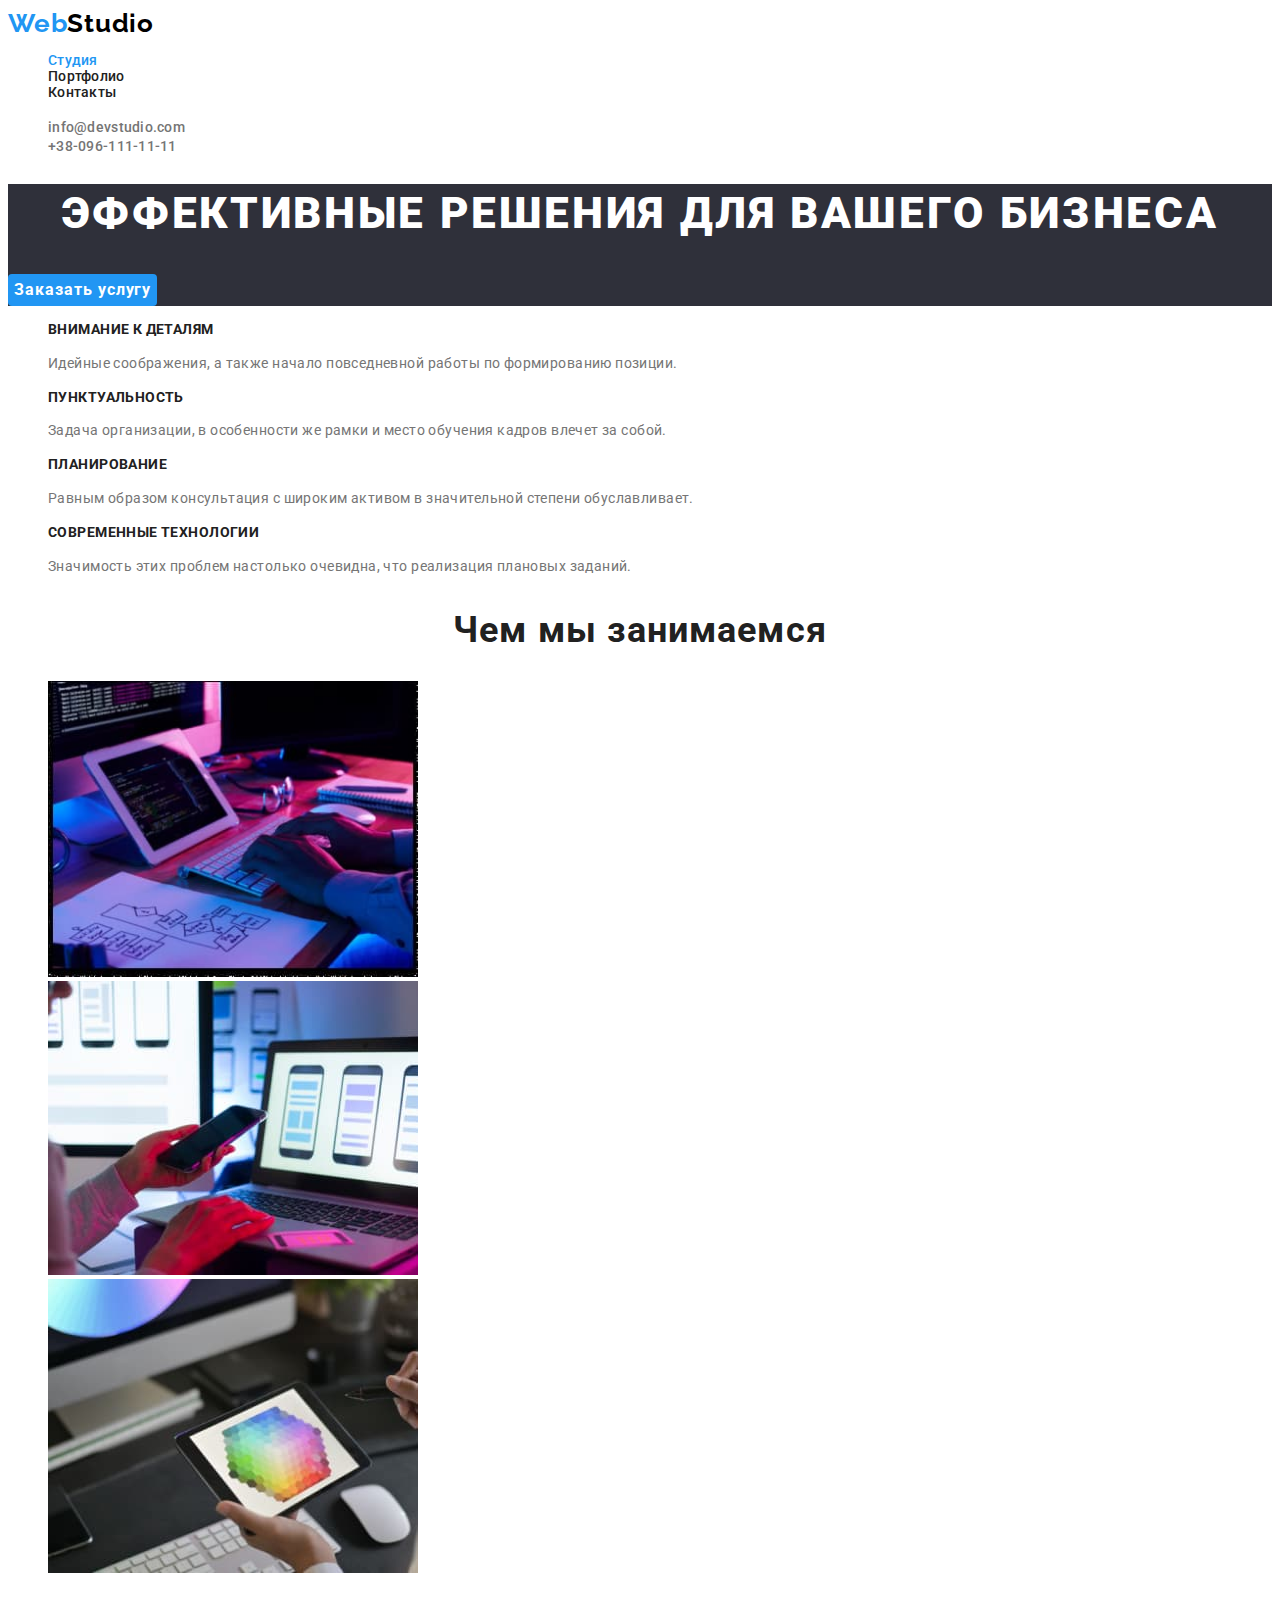
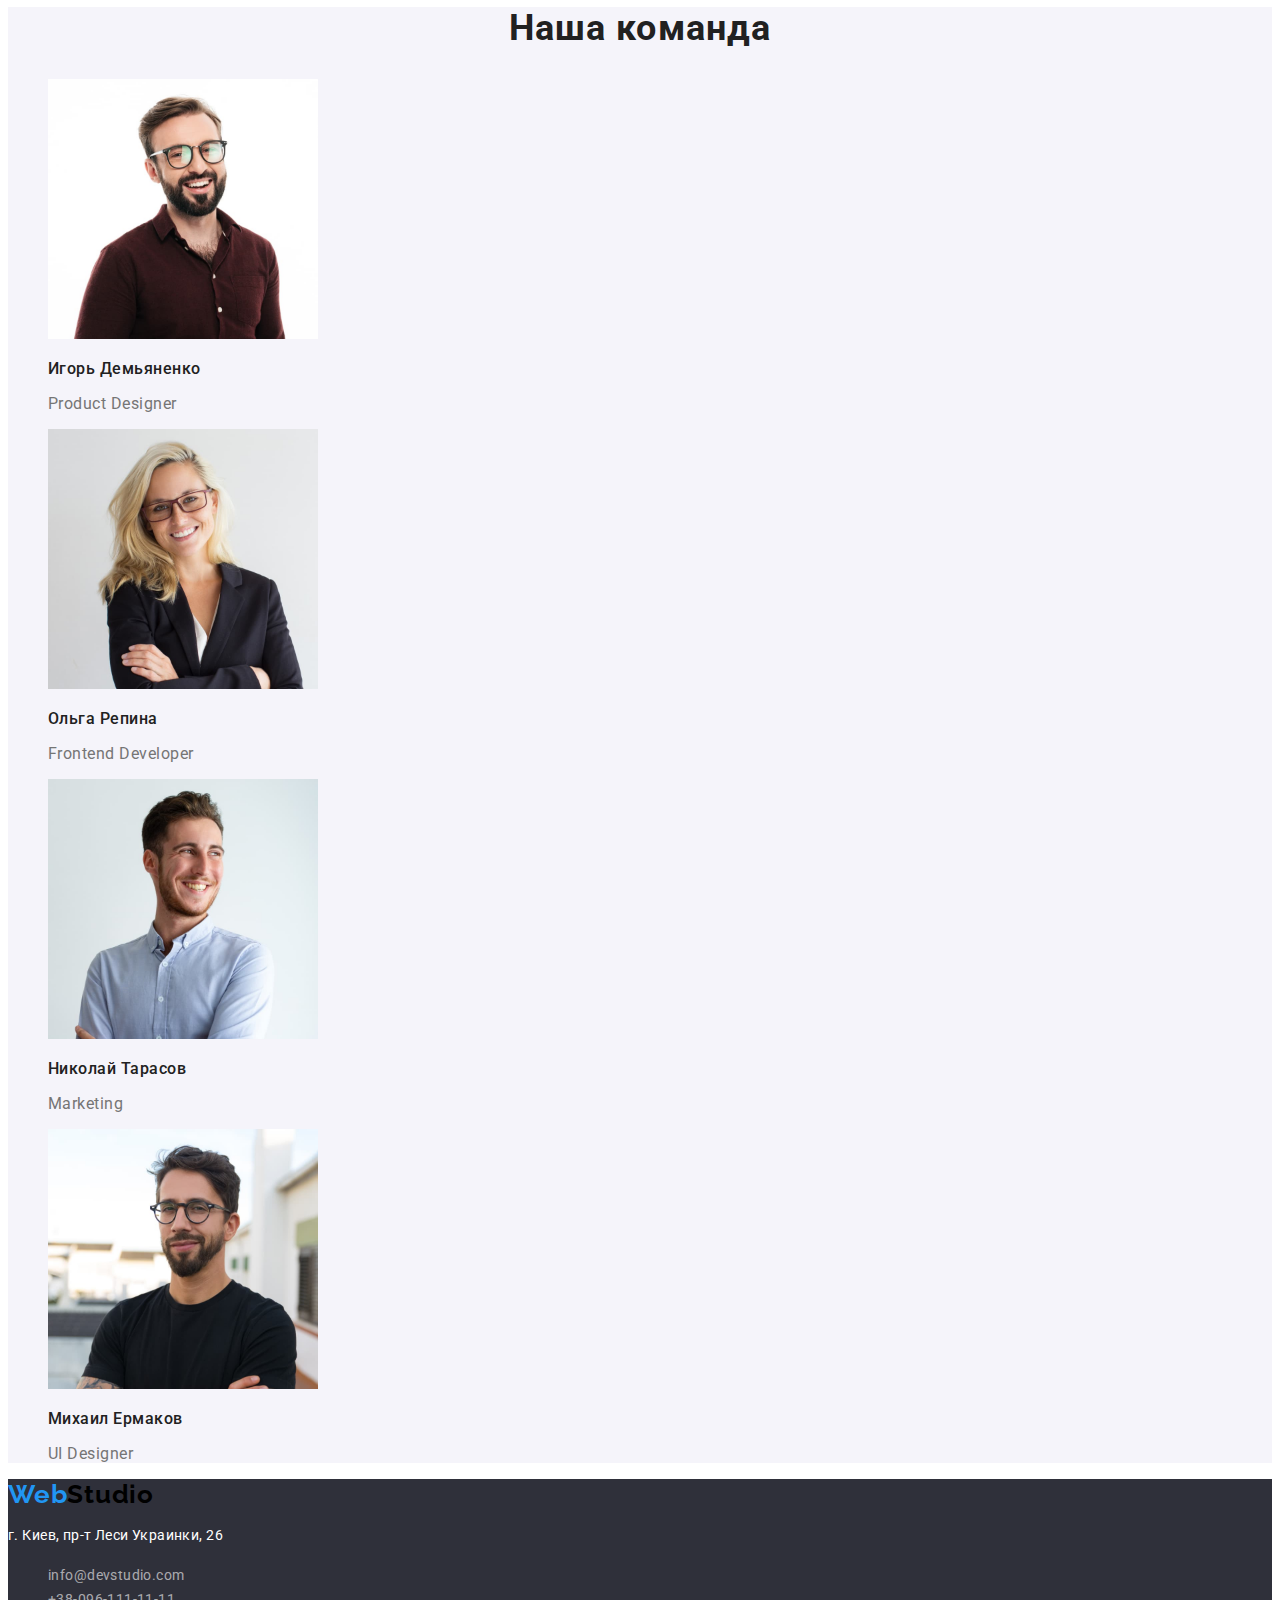
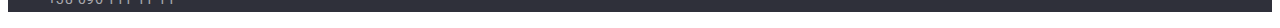
<file: index.html>
<!DOCTYPE html>
<html lang="ru">
  <head>
    <meta charset="UTF-8" />
    <meta http-equiv="X-UA-Compatible" content="IE=edge" />
    <meta name="viewport" content="width=device-width, initial-scale=1.0" />
    <title>WebStudio</title>
    <link rel="preconnect" href="https://fonts.googleapis.com" />
    <link rel="preconnect" href="https://fonts.gstatic.com" crossorigin />
    <link
      href="https://fonts.googleapis.com/css2?family=Raleway:wght@700&family=Roboto:wght@400;500;700;900&display=swap"
      rel="stylesheet"
    />
    <link rel="stylesheet" href="./css/styles.css" />
  </head>
  <body class="page">
    <header class="page-header">
      <!---------------------------------------- Меню навигации -->
      <nav>
        <a href="./index.html" class="logo"><span class="part-one">Web</span>Studio</a>

        <ul class="site-nav list">
          <li>
            <a href="./index.html" class="link current">Студия</a>
          </li>
          <li>
            <a href="./portfolio.html" class="link">Портфолио</a>
          </li>
          <li>
            <a href="" class="link">Контакты</a>
          </li>
        </ul>
      </nav>
      <!--------------------------------------------- Контакты -->
      <ul class="list">
        <li>
          <a href="mailto:info@devstudio.com " class="contact-nav">info@devstudio.com</a>
        </li>
        <li><a href="tel:+380961111111" class="contact-nav">+38-096-111-11-11</a></li>
      </ul>
    </header>
    <main>
      <!---------------------------------------- Шапка сайта -->
      <section class="hero">
        <h1 class="title">Эффективные решения для вашего бизнеса</h1>
        <button type="button" class="button">Заказать услугу</button>
      </section>
      <!-------------------------------------- <h2>Наши особенности</h2> -->
      <section class="section">
        <!-- ---------------------------------<h2>Наши особенности</h2> -->
        <ul class="feature-list list">
          <li>
            <h3 class="title">Внимание к деталям</h3>
            <p class="text">
              Идейные соображения, а также начало повседневной работы по формированию позиции.
            </p>
          </li>
          <li>
            <h3 class="title">Пунктуальность</h3>
            <p class="text">
              Задача организации, в особенности же рамки и место обучения кадров влечет за собой.
            </p>
          </li>
          <li>
            <h3 class="title">Планирование</h3>
            <p class="text">
              Равным образом консультация с широким активом в значительной степени обуславливает.
            </p>
          </li>
          <li>
            <h3 class="title">Современные технологии</h3>
            <p class="text">
              Значимость этих проблем настолько очевидна, что реализация плановых заданий.
            </p>
          </li>
        </ul>
      </section>
      <!------------------------------------------------- Чем мы занимаемся -->
      <section class="section-work">
        <h2 class="title">Чем мы занимаемся</h2>
        <ul class="list">
          <li>
            <img src="./images/imgman.jpg" alt="Мужчина программирует" width="370" />
          </li>
          <li>
            <img src="./images/imgsell.jpg" alt="Девушка держит телефон" width="370" />
          </li>
          <li>
            <img src="./images/imgphone.jpg" alt="Девушка держит планшет" width="370" />
          </li>
        </ul>
      </section>
      <!----------------------------------------------------Наша команда -->
      <section class="section-team">
        <h2 class="title">Наша команда</h2>
        <ul class="team-list list">
          <li>
            <img src="./images/productdesigner.jpg" alt="Мужчина" width="270" />
            <h3 class="name">Игорь Демьяненко</h3>
            <p class="profession">Product Designer</p>
          </li>
          <li>
            <img src="./images/frontenddevelope.jpg" alt="Женщина" width="270" />
            <h3 class="name">Ольга Репина</h3>
            <p class="profession">Frontend Developer</p>
          </li>
          <li>
            <img src="./images/marketing.jpg" alt="Мужчина" width="270" />
            <h3 class="name">Николай Тарасов</h3>
            <p class="profession">Marketing</p>
          </li>
          <li>
            <img src="./images/designer.jpg" alt="Мужчина" width="270" />
            <h3 class="name">Михаил Ермаков</h3>
            <p class="profession">UI Designer</p>
          </li>
        </ul>
      </section>
    </main>
    <!-------------------------------------------------- Подвал -->
    <footer class="footer">
      <a href="./index.html" class="logo"><span class="part-one">Web</span>Studio</a>
      <address>
        <p class="adres">г. Киев, пр-т Леси Украинки, 26</p>
        <ul class="list">
          <li>
            <a href="mailto:info@devstudio.com " class="contact-footer">info@devstudio.com</a>
          </li>
          <li><a href="tel:+380961111111" class="contact-footer">+38-096-111-11-11</a></li>
        </ul>
      </address>
    </footer>
  </body>
</html>
</file>
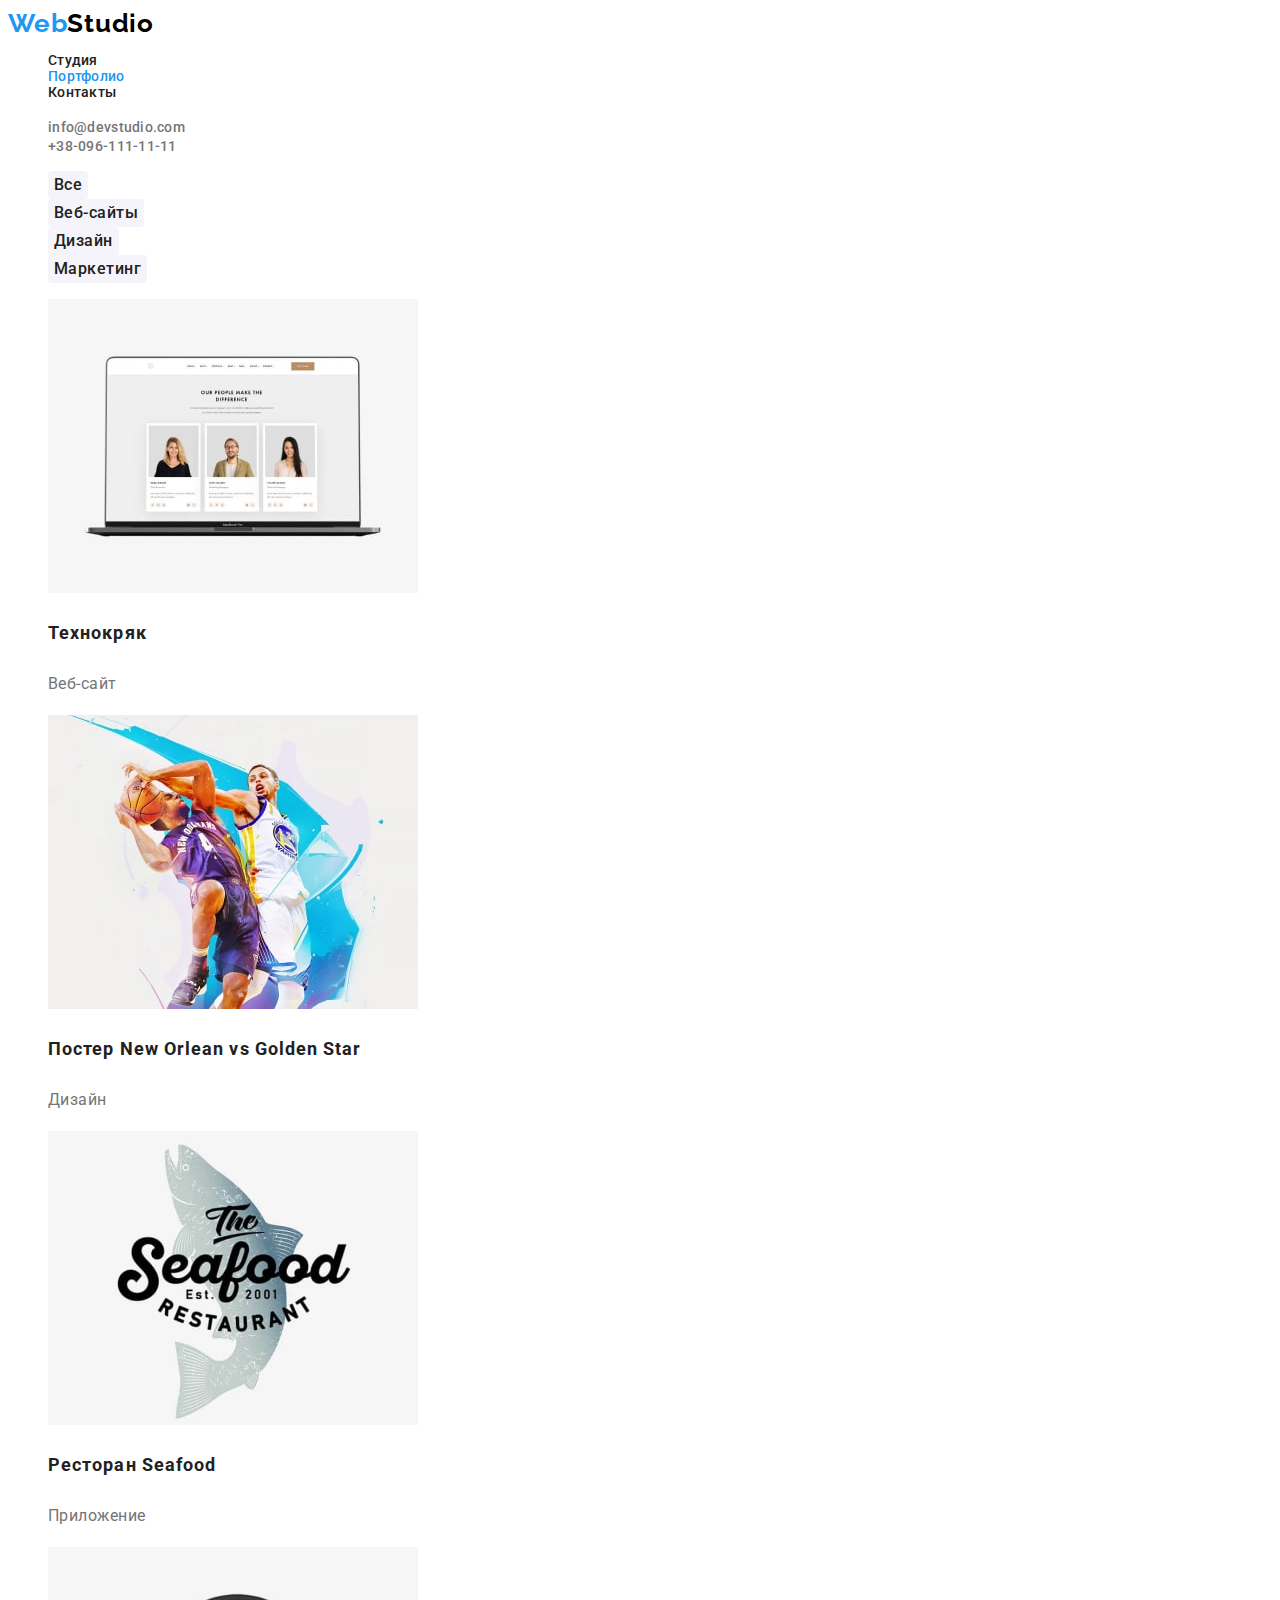
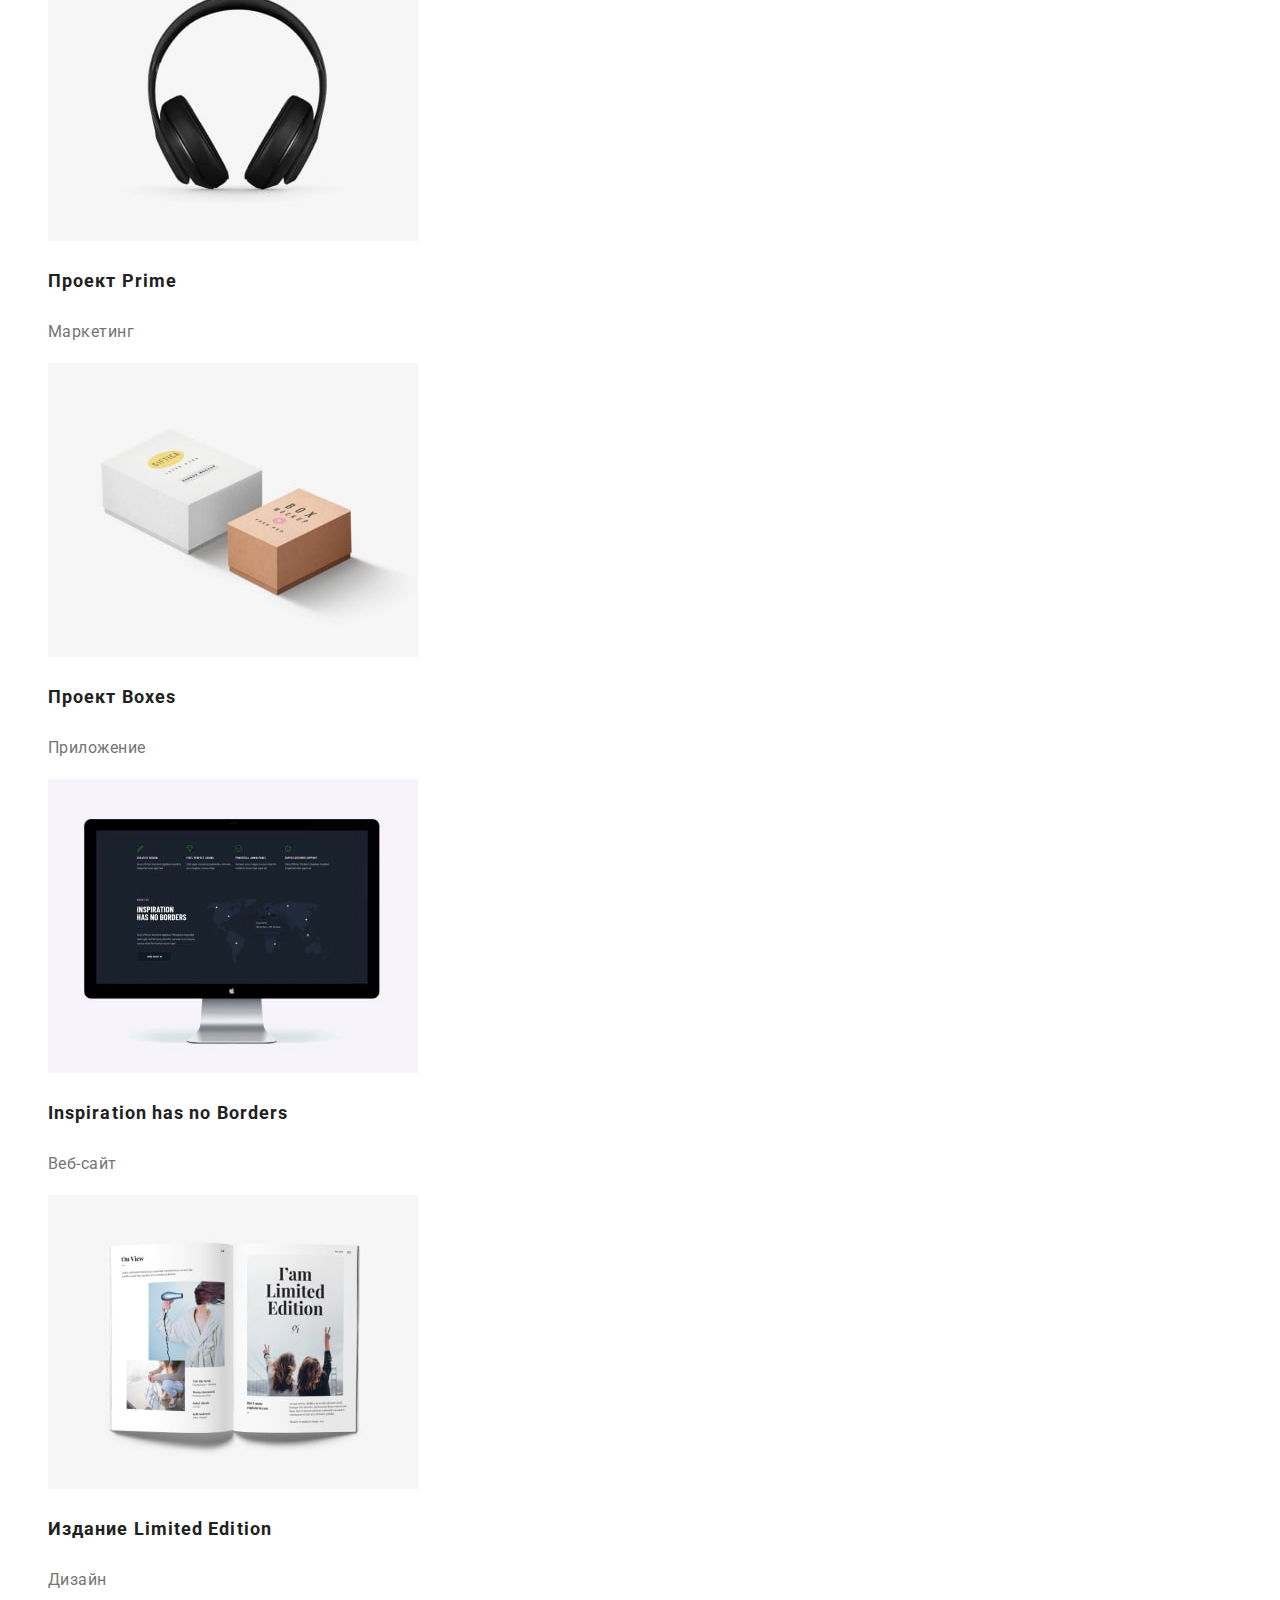
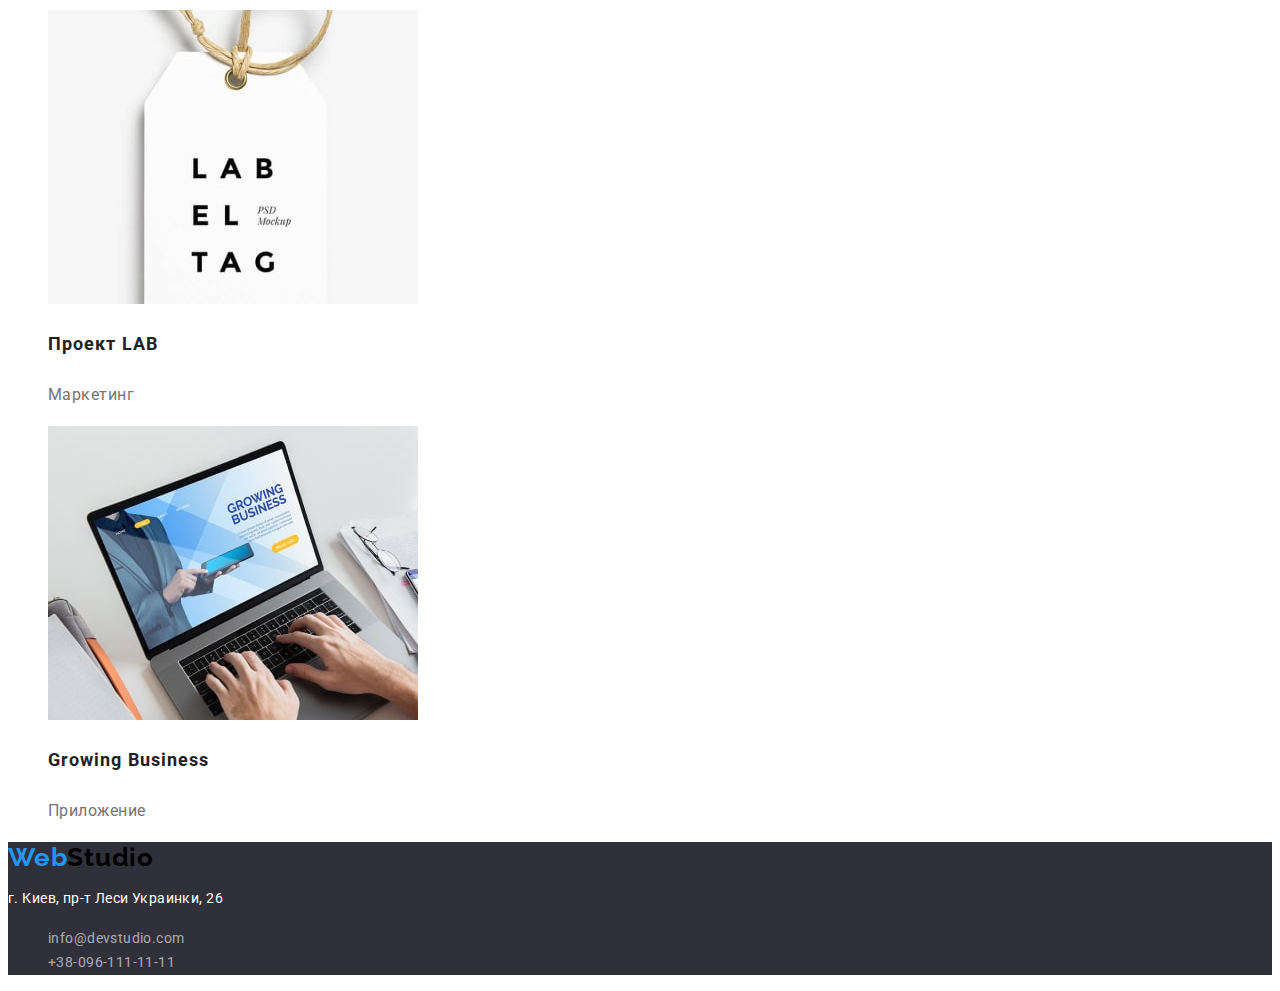
<file: portfolio.html>
<!DOCTYPE html>
<html lang="ru">
  <head>
    <meta charset="UTF-8" />
    <meta http-equiv="X-UA-Compatible" content="IE=edge" />
    <meta name="viewport" content="width=device-width, initial-scale=1.0" />
    <title>Portfolio</title>
    <link rel="preconnect" href="https://fonts.googleapis.com" />
    <link rel="preconnect" href="https://fonts.gstatic.com" crossorigin />
    <link
      href="https://fonts.googleapis.com/css2?family=Raleway:wght@700&family=Roboto:wght@400;500;700;900&display=swap"
      rel="stylesheet"
    />
    <link rel="stylesheet" href="./css/styles.css" />
  </head>
  <body class="page">
    <header class="page-header">
      <!-- Меню навигации -->
      <nav>
        <a href="./index.html" class="logo"><span class="part-one">Web</span>Studio</a>
        <ul class="site-nav list">
          <li>
            <a href="./index.html" class="link">Студия</a>
          </li>
          <li>
            <a href="./portfolio.html" class="link current">Портфолио</a>
          </li>
          <li>
            <a href="" class="link">Контакты</a>
          </li>
        </ul>
      </nav>
      <!-- Контакты -->
      <ul class="list">
        <li>
          <a href="mailto:info@devstudio.com " class="contact-nav">info@devstudio.com</a>
        </li>
        <li><a href="tel:+380961111111" class="contact-nav">+38-096-111-11-11</a></li>
      </ul>
    </header>
    <main>
      <section class="section-portfolio">
        <ul class="list">
          <li><button class="button-link" type="button">Все</button></li>
          <li><button class="button-link" type="button">Веб-сайты</button></li>
          <li><button class="button-link" type="button">Дизайн</button></li>
          <li><button class="button-link" type="button">Маркетинг</button></li>
        </ul>

        <ul class="portfolio-list list">
          <li>
            <img
              src="./images/portfolio-image/portfolio-image1.jpg"
              alt="ноутбук с персоналом на экране"
              width="370"
              height="294"
            />
            <h3 class="title">Технокряк</h3>
            <p class="text">Веб-сайт</p>
          </li>
          <li>
            <img
              src="./images/portfolio-image/portfolio-image2.jpg"
              alt="два баскетболиста с мячём"
              width="370"
              height="294"
            />
            <h3 class="title">Постер New Orlean vs Golden Star</h3>
            <p class="text">Дизайн</p>
          </li>
          <li>
            <img
              src="./images/portfolio-image/portfolio-image3.jpg"
              alt="логотип ресторана "
              width="370"
              height="294"
            />
            <h3 class="title">Ресторан Seafood</h3>
            <p class="text">Приложение</p>
          </li>
          <li>
            <img
              src="./images/portfolio-image/portfolio-image4.jpg"
              alt="наушники"
              width="370"
              height="294"
            />
            <h3 class="title">Проект Prime</h3>
            <p class="text">Маркетинг</p>
          </li>
          <li>
            <img
              src="./images/portfolio-image/portfolio-image5.jpg"
              alt="две картонные коробки"
              width="370"
              height="294"
            />
            <h3 class="title">Проект Boxes</h3>
            <p class="text">Приложение</p>
          </li>
          <li>
            <img
              src="./images/portfolio-image/portfolio-image6.jpg"
              alt="монитор"
              width="370"
              height="294"
            />
            <h3 class="title">Inspiration has no Borders</h3>
            <p class="text">Веб-сайт</p>
          </li>
          <li>
            <img
              src="./images/portfolio-image/portfolio-image7.jpg"
              alt="открытая книга"
              width="370"
              height="294"
            />
            <h3 class="title">Издание Limited Edition</h3>
            <p class="text">Дизайн</p>
          </li>
          <li>
            <img
              src="./images/portfolio-image/portfolio-image8.jpg"
              alt="этикетка с лэйблом"
              width="370"
              height="294"
            />
            <h3 class="title">Проект LAB</h3>
            <p class="text">Маркетинг</p>
          </li>
          <li>
            <img
              src="./images/portfolio-image/portfolio-image9.jpg"
              alt="мужчина работает на ноутбуке"
              width="370"
              height="294"
            />
            <h3 class="title">Growing Business</h3>
            <p class="text">Приложение</p>
          </li>
        </ul>
      </section>
    </main>
    <!-- Подвал -->
    <footer class="footer">
      <a href="./index.html" class="logo"><span class="part-one">Web</span>Studio</a>
      <address>
        <p class="adres">г. Киев, пр-т Леси Украинки, 26</p>
        <ul class="list">
          <li>
            <a href="mailto:info@devstudio.com " class="contact-footer">info@devstudio.com</a>
          </li>
          <li><a href="tel:+380961111111" class="contact-footer">+38-096-111-11-11</a></li>
        </ul>
      </address>
    </footer>
  </body>
</html>
</file>
<file: css/styles.css>
/* Цвет основного текста #757575 */
/* Цвет заголовков #212121 */
/* Белые цвет #ffffff */
/*Акцент  #2196F3*/
/* фон секции "наша команда" #F5F4FA */

:root {
  --primary-text-color: #757575;
  --title-text-color: #212121;
  --accent-color: #2196f3;
  --primary-white-color: #ffffff;
  --primary-button-color: #f5f4fa;
  --logo-second-part: #000000;
  --primary-bcg-color: #2f303a;
  --section-team-color: #f5f4fa;
}

.list {
  list-style: none;
}
a {
  text-decoration: none;
}

.page {
  background-color: var(--primary-white-color);
  color: var(--primary-text-color);
  font-family: Roboto, sans-serif;
}

/*------------------------------------------------- logo------------------------------------ */
.logo {
  color: var(--logo-second-part);
  font-family: Raleway;
  font-weight: 700;
  font-size: 26px;
  line-height: 1.19;
  letter-spacing: 0.03em;
}

.logo .part-one {
  color: var(--accent-color);
}

/* главная навигация */
.site-nav {
  font-weight: 500;
  font-size: 14px;
  line-height: 1.14;
  letter-spacing: 0.02em;
}
.site-nav .link {
  color: var(--title-text-color);
}
.site-nav .link:hover,
.site-nav .link:focus {
  color: var(--accent-color);
}
.site-nav .link.current {
  color: var(--accent-color);
}

/*------------------------------------------ Контакты в главном меню -------------------------------*/

.contact-nav {
  color: var(--primary-text-color);
  font-style: normal;
  font-weight: 500;
  font-size: 14px;
  line-height: 1.14;
  letter-spacing: 0.02em;
}
.contact-nav:hover {
  color: var(--accent-color);
}

/*------------------------------------------------------- Секция hero ----------------------------------------*/
.hero {
  background-color: var(--primary-bcg-color);
}
.hero .title {
  color: var(--primary-white-color);
  font-style: normal;
  font-weight: 900;
  font-size: 44px;
  line-height: 1.36;
  text-align: center;
  letter-spacing: 0.06em;
  text-transform: uppercase;
}
.button {
  color: var(--primary-white-color);
  background-color: var(--accent-color);
  font-family: Roboto;
  font-weight: 700;
  font-size: 16px;
  line-height: 1.88;
  /* display: flex;
  align-items: center;
  text-align: center; */
  letter-spacing: 0.06em;
  border: none;
  border-radius: 4px;
  cursor: pointer;
}

/* -------------------------------------------------------Наши особенности --------------------------*/

.feature-list .title {
  color: var(--title-text-color);
  font-style: 400;
  font-size: 14px;
  line-height: 1.14;
  letter-spacing: 0.03em;
  text-transform: uppercase;
}
.feature-list .text {
  font-style: normal;
  font-weight: 400;
  font-size: 14px;
  line-height: 1.71;
  letter-spacing: 0.03em;
}
/* --------------------------------------------------Чем мы занимаемся ---------------------------------*/
.section-work .title {
  color: var(--title-text-color);
  font-size: 36px;
  line-height: 1.17;
  text-align: center;
  letter-spacing: 0.03em;
}

/* ---------------------------------------------------Наша команда ------------------------------------------*/
.section-team {
  background-color: var(--section-team-color);
}
.section-team .title {
  color: var(--title-text-color);
  font-size: 36px;
  line-height: 1.17;
  text-align: center;
  letter-spacing: 0.03em;
}

.section-team .name {
  color: var(--title-text-color);
  font-style: normal;
  font-weight: 500;
  font-size: 16px;
  line-height: 1.19;
  letter-spacing: 0.03em;
}
.section-team .profession {
  font-style: normal;
  font-weight: 400;
  font-size: 16px;
  line-height: 1.19;
  letter-spacing: 0.03em;
}

/* -------------------------------------------Адрес и контакты футера */

.footer {
  background-color: var(--primary-bcg-color);
}

.adres {
  font-style: normal;
  font-weight: 400;
  font-size: 14px;
  line-height: 1.71;
  letter-spacing: 0.03em;
  color: var(--primary-white-color);
}

.contact-footer {
  font-style: normal;
  font-weight: 400;
  font-size: 14px;
  line-height: 1.71;
  letter-spacing: 0.03em;
  color: rgba(255, 255, 255, 0.6);
}
/*------------------------------------------------- СТИЛИ ПОРТФОЛИО --------------------------------------*/

/* ---------------------------------------------Кнопки фильтра Портфолио -----------------------------------*/
.button-link {
  color: var(--title-text-color);
  background-color: var(--primary-button-color);
  font-family: inherit;
  font-weight: 500;
  font-size: 16px;
  line-height: 1.63;
  letter-spacing: 0.03em;
  border: none;
  border-radius: 4px;
  cursor: pointer;
}

.button-link:hover,
.button-link:focus {
  color: var(--primary-white-color);
  background-color: var(--accent-color);
}
/* ----------------------------------------------Основная секция портфолио -------------------------------------*/
.portfolio-list .title {
  color: var(--title-text-color);
  font-style: normal;
  font-weight: 700;
  font-size: 18px;
  line-height: 2;
  letter-spacing: 0.06em;
}
.portfolio-list .text {
  font-style: normal;
  font-weight: 400;
  font-size: 16px;
  line-height: 1.87;
  letter-spacing: 0.03em;
}
</file>
